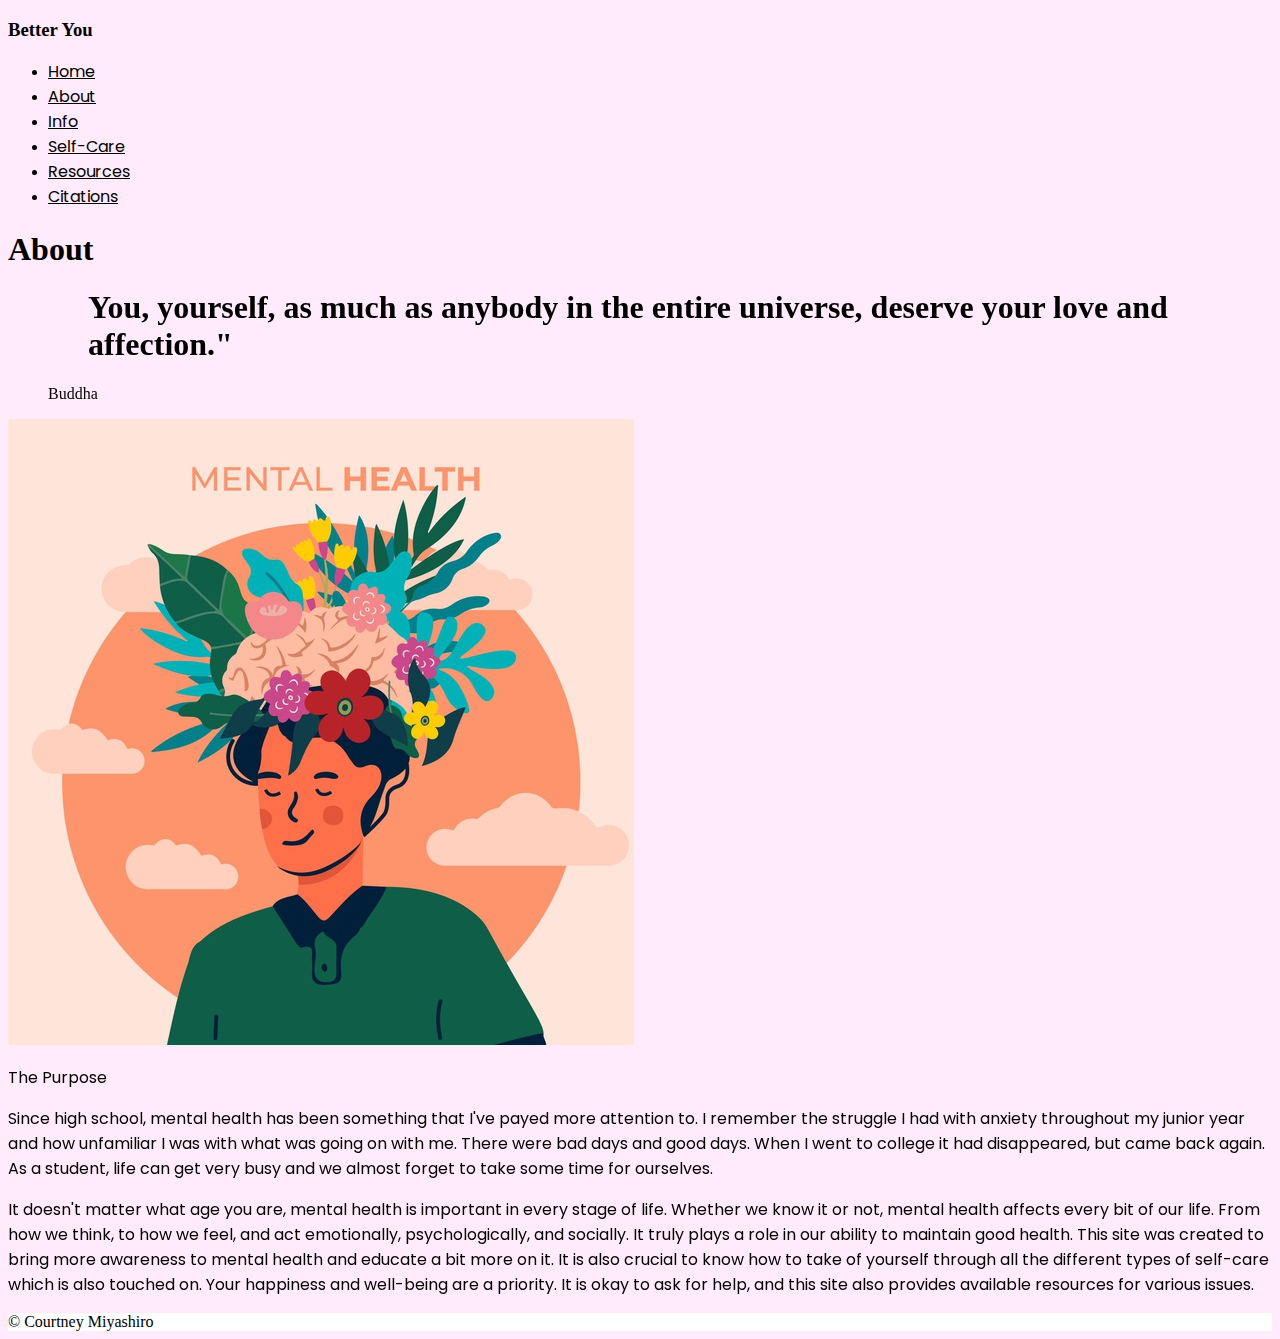
<file: about.html>
<!doctype html>
<html lang="en">
	<head>
		<meta charset="UTF-8">
		<meta name="description" content="A Beginner's Guide to Mental Health">
	  <meta name="author" content="Courtney Miyashiro">
		<meta name="viewport" content="width=device-width, initial-scale=1.0">
		<title>About</title>

		<!-- Bootstrap v5.0.0-beta3 -->
		<link href="https://cdn.jsdelivr.net/npm/bootstrap@5.0.0-beta3/dist/css/bootstrap.min.css" rel="stylesheet" integrity="sha384-eOJMYsd53ii+scO/bJGFsiCZc+5NDVN2yr8+0RDqr0Ql0h+rP48ckxlpbzKgwra6" crossorigin="anonymous">
    	
        <script src="https://cdn.jsdelivr.net/npm/bootstrap@5.0.0-beta3/dist/js/bootstrap.bundle.min.js" integrity="sha384-JEW9xMcG8R+pH31jmWH6WWP0WintQrMb4s7ZOdauHnUtxwoG2vI5DkLtS3qm9Ekf" crossorigin="anonymous"></script>
		
        <link href="css/custom.css" rel="stylesheet" type="text/css" media="screen">
        
        <!-- Google Fonts -->
        <link rel="preconnect" href="https://fonts.googleapis.com">
        <link rel="preconnect" href="https://fonts.gstatic.com" crossorigin>
        <link href="https://fonts.googleapis.com/css2?family=Poppins:wght@200;300;500&display=swap" rel="stylesheet">
        
        <!-- Animation -->
        <link href="https://unpkg.com/aos@2.3.1/dist/aos.css" rel="stylesheet">


	</head>

	<body>
        <div class="container">
            <div class="row">
            <header class="d-flex col-md-3 mt-3 mb-5">
                <h3>Better You</h3>
            </header>
            
            <nav class="col-md-9 mt-3 mb-5">
                <ul class="nav justify-content-end">
                    <li class="nav-item">
                        <a class="nav-link active" aria-current="page" href="index.html">Home</a>
                    </li>
                    <li class="nav-item">
                        <a class="nav-link" href="about.html">About</a>
                    </li>
                    <li class="nav-item">
                        <a class="nav-link" href="info.html">Info</a>
                    </li>
                    <li class="nav-item">
                        <a class="nav-link" href="selfcare.html">Self-Care</a>
                    </li>
                    <li class="nav-item">
                        <a class="nav-link" href="resources.html">Resources</a>
                    </li>
                    <li class="nav-item">
                        <a class="nav-link" href="citations.html">Citations</a>
                    </li>
                </ul>
            </nav>
        
        </div> 
        
            
            <div class="row"> <!-- start header -->
                <div class="col-md-12 text-center mb-4">
                    <h1 class="display-1">About</h1>
                </div>
            </div> 
            
              <div class="row"> <!-- start div row -->
                <div class="col-md-12 mb-4" data-aos="fade-up" data-aos-duration="1000" data-aos-delay="100">
                    <figure>
                        <blockquote class="blockquote text-center">
                            <h1 class="display-6">You, yourself, as much as anybody in the entire universe, deserve your love and affection."</h1>
                        </blockquote>
                        <figcaption class="blockquote-footer text-center">
                        Buddha
                        </figcaption>
                    </figure>
                </div>
            </div>
        
            
            <div class="row"> <!-- start div row -->
                <div class="col-md-6 mb-3" data-aos="fade-up" data-aos-duration="1000" data-aos-delay="100">
                    <img src="images/about.jpeg" class="img-fluid" alt="About Image">
                
                </div>
                
                <div class="col-md-6 mb-5" data-aos="fade-up" data-aos-duration="1000" data-aos-delay="100">
                    <p class="h2">The Purpose</p>
                    <p>Since high school, mental health has been something that I've payed more attention to. I remember the struggle I had with anxiety throughout my junior year and how unfamiliar I was with what was going on with me. There were bad days and good days. When I went to college it had disappeared, but came back again. As a student, life can get very busy and we almost forget to take some time for ourselves.
                    <br>
                    <p>It doesn't matter what age you are, mental health is important in every stage of life. Whether we know it or not, mental health affects every bit of our life. From how we think, to how we feel, and act emotionally, psychologically, and socially. It truly plays a role in our ability to maintain good health. This site was created to bring more awareness to mental health and educate a bit more on it. It is also crucial to know how to take of yourself through all the different types of self-care which is also touched on. Your happiness and well-being are a priority. It is okay to ask for help, and this site also provides available resources for various issues.</p>
                </div>
            </div> 
            
          <footer class="footer mt-auto py-3 bg-light">
                <div class="container">
                    <span class="text">&copy; Courtney Miyashiro</span>
                </div>
            </footer>
        </div>

	
    <script src="https://unpkg.com/aos@next/dist/aos.js"></script>
    <script>
    AOS.init();
    </script>

		
	</body>
</html>
</file>
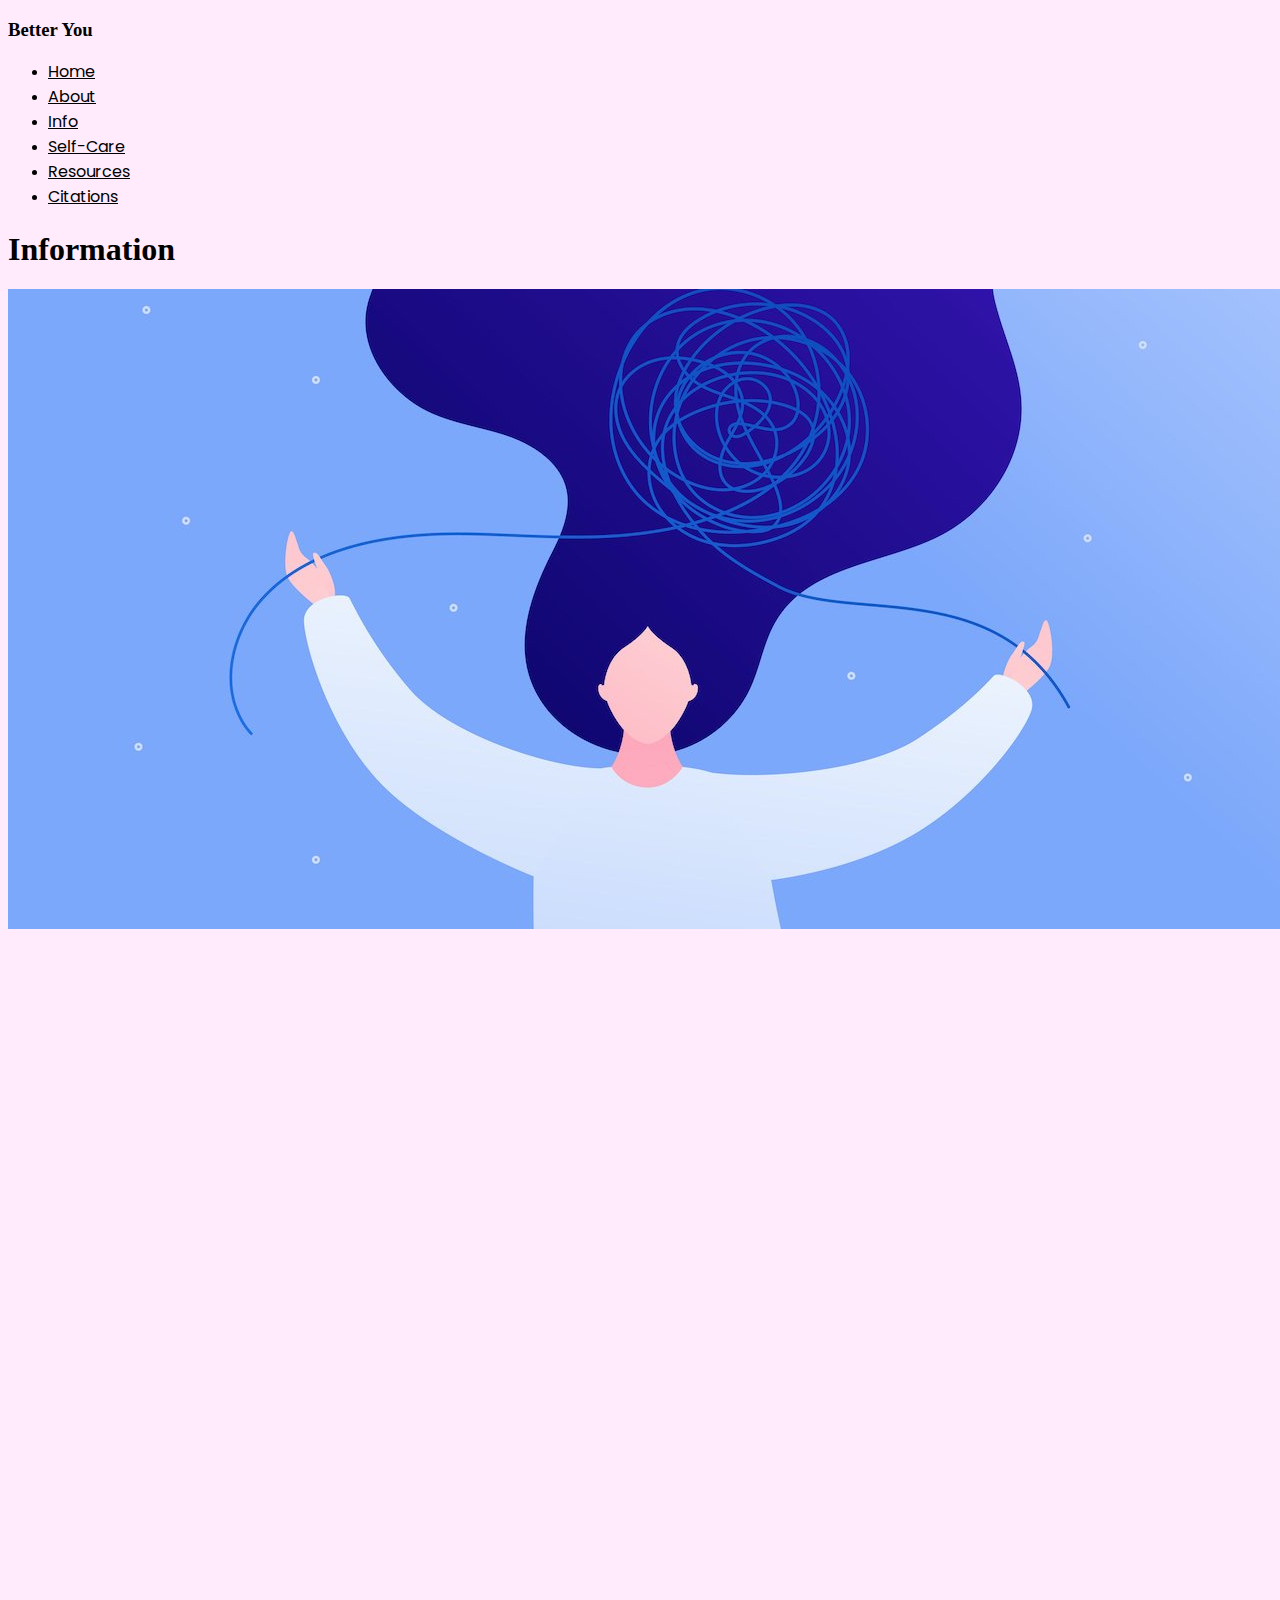
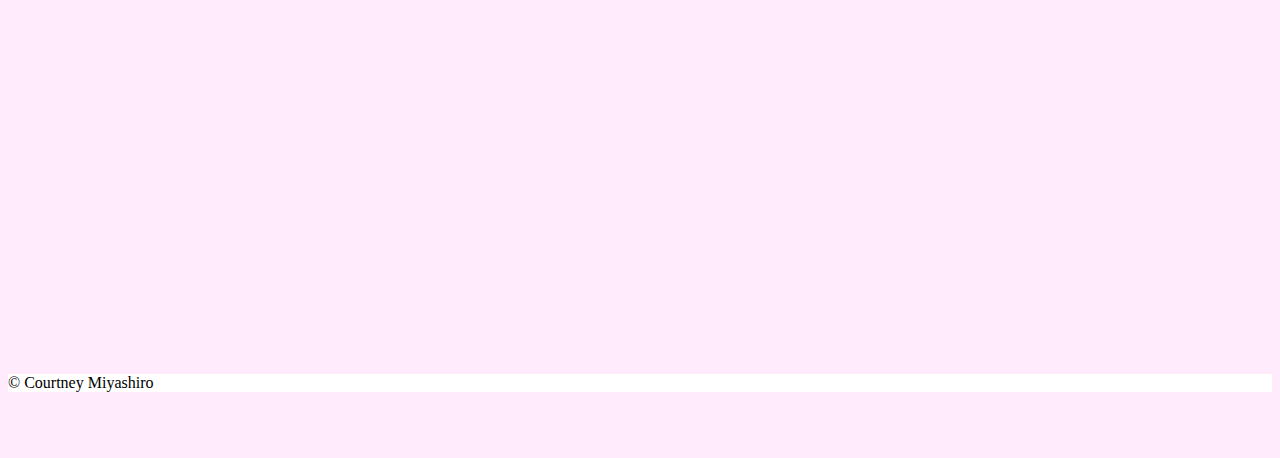
<file: info.html>
<!doctype html>
<html lang="en">
	<head>
		<meta charset="UTF-8">
		<meta name="description" content="A Beginner's Guide to Mental Health">
	  <meta name="author" content="Courtney Miyashiro">
		<meta name="viewport" content="width=device-width, initial-scale=1.0">
		<title>Information</title>

		<!-- Bootstrap v5.0.0-beta3 -->
		<link href="https://cdn.jsdelivr.net/npm/bootstrap@5.0.0-beta3/dist/css/bootstrap.min.css" rel="stylesheet" integrity="sha384-eOJMYsd53ii+scO/bJGFsiCZc+5NDVN2yr8+0RDqr0Ql0h+rP48ckxlpbzKgwra6" crossorigin="anonymous">
    	
        <script src="https://cdn.jsdelivr.net/npm/bootstrap@5.0.0-beta3/dist/js/bootstrap.bundle.min.js" integrity="sha384-JEW9xMcG8R+pH31jmWH6WWP0WintQrMb4s7ZOdauHnUtxwoG2vI5DkLtS3qm9Ekf" crossorigin="anonymous"></script>
		
        <link href="css/custom.css" rel="stylesheet" type="text/css" media="screen">

	 <!-- Google Fonts -->
        <link rel="preconnect" href="https://fonts.googleapis.com">
        <link rel="preconnect" href="https://fonts.gstatic.com" crossorigin>
        <link href="https://fonts.googleapis.com/css2?family=Poppins:wght@200;300;500&display=swap" rel="stylesheet">
        
        <!-- Animation -->
        <link href="https://unpkg.com/aos@2.3.1/dist/aos.css" rel="stylesheet">


	</head>

	<body>
        <div class="container">
            <div class="row">
            <header class="d-flex col-md-3 mt-3 mb-5">
                <h3>Better You</h3>
            </header>
            
            <nav class="col-md-9 mt-3 mb-5">
                <ul class="nav justify-content-end">
                    <li class="nav-item">
                        <a class="nav-link active" aria-current="page" href="index.html">Home</a>
                    </li>
                    <li class="nav-item">
                        <a class="nav-link" href="about.html">About</a>
                    </li>
                    <li class="nav-item">
                        <a class="nav-link" href="info.html">Info</a>
                    </li>
                    <li class="nav-item">
                        <a class="nav-link" href="selfcare.html">Self-Care</a>
                    </li>
                    <li class="nav-item">
                        <a class="nav-link" href="resources.html">Resources</a>
                    </li>
                    <li class="nav-item">
                        <a class="nav-link" href="citations.html">Citations</a>
                    </li>
                </ul>
            </nav>
        </div> 
            
        <div class="row">
            <div class="col-md-12 text-center mb-5">
                <h1 class="display-1">Information</h1>
             </div>
        </div> 
            
        <div class="row"> 
    	   <div class="jumbotron-2 center mb-5">
  			   <div class="container">
  				  <img src="images/infoimage.jpeg" alt="hero ad" class="img-fluid">
  			   </div>
		  </div> 
        </div> 
            
        <div class="row">
            <div class="col-md-12 mb-4" data-aos="fade-up" data-aos-duration="1000" data-aos-delay="100">
                <h2>What is Mental Health?</h2>
                <p>Mental health is an essential component of our everyday health and life. It includes our emotional, psychological, and social well-being. It also affects how we think, feel, and act. It is important to remember that mental health is vital in every stage of life from childhood to adulthood. </p>
                </div>
            </div>
        
        <div class="row">
            <div class="col-md-12 mb-4" data-aos="fade-up" data-aos-duration="1000" data-aos-delay="100">
                <h2>Why is Mental Health Important?</h2>
                <p>Both mental and physical health have a very close relationship. Without good mental health, it becomes harder for an individual to maintain good physical health. Mental health disorders such as anxiety, depression, personality, and psychotic can heavily affect an individual's ability to participate in activities that help improve health. As a result of this, poor physical health can have a major impact on mental health and can decrease a person's ability to participate treatment and recovery.</p>
            </div>
        </div>
            
        <div class="row">
            <div class="col-md-12 mb-4" data-aos="fade-up" data-aos-duration="1000" data-aos-delay="100">
                <h2>Mental Health Facts</h2>
                <ul class="list-unstyled">
                    <li>Some quick facts to know:
                        <ul>
                            <li>1 in 5 U.S adults experience mental illness each year</li>
                            <li>1 in 20 U.S adults experience serious mental illness each year</li>
                            <li>1 in 6 U.S youth aged from 6-17 experience a mental health disorder each year</li>
                            <li>Approximately 50% of all life-time mental illness begins by age 14 - 75% by age 24</li>
                            <li>Suicide is the second leading cause of death among individuals aged from 10-34 years old</li>
                        </ul>
                    </li>
                </ul>
            </div>
        </div>
            
        <div class="row">
            <div class="col-md-12 mb-4" data-aos="fade-up" data-aos-duration="1000" data-aos-delay="100">
                <h2>Mental Health Disorders</h2>
                <ul class="list-unstyled">
                    <li>There are many types of mental disorders; however, some of the most common types include:
                        <ul>
                            <li>Anxiety disorders - includes panic disorder, obsessive-compulsive disorder, and phobias</li>
                            <li>Depression disorder</li>
                            <li>Eating disorders</li>
                            <li>Personality and psychotic disorders</li>
                            <li>Post-tramautic stress disorder</li>
                        </ul>
                    </li>
                </ul>
            </div>
        </div>
        
        <div class="row">
            <div class="col-md-12 mb-4" data-aos="fade-up" data-aos-duration="1000" data-aos-delay="100">
                <h2>Positive Mental Health</h2>
                <p>It is difficult when your mental health seems to be declining. You are not alone. When dealing with mental health issues/disorders, it is good to focus on treating them by mitigating the symptoms. When it comes to doing this, our efforts should be focused on increasing positive mental health. Positive mental health is the presence of positive emotions and good functioning. Studies show that individuals who have more positive mental health are less likely to develop depression and chronic disease.</p>
                <ul class="list-unstyled">
                    <li>Positive mental health allows individuals to:
                        <ul>
                            <li>Realize their full potential</li>
                            <li>Work productively</li>
                            <li>Cope with the stresses of life</li>
                            <li>Make meaningful contributions to their communities</li>
                        </ul>
                    </li>
                </ul>
            </div>
        </div>
            
            
        <footer class="footer mt-auto py-3 bg-light">
                <div class="container">
                    <span class="text">&copy; Courtney Miyashiro</span>
                </div>
            </footer>
        </div>
    
   
    <script src="https://unpkg.com/aos@next/dist/aos.js"></script>
    <script>
    AOS.init();
    </script>
		
	</body>
</html>
</file>
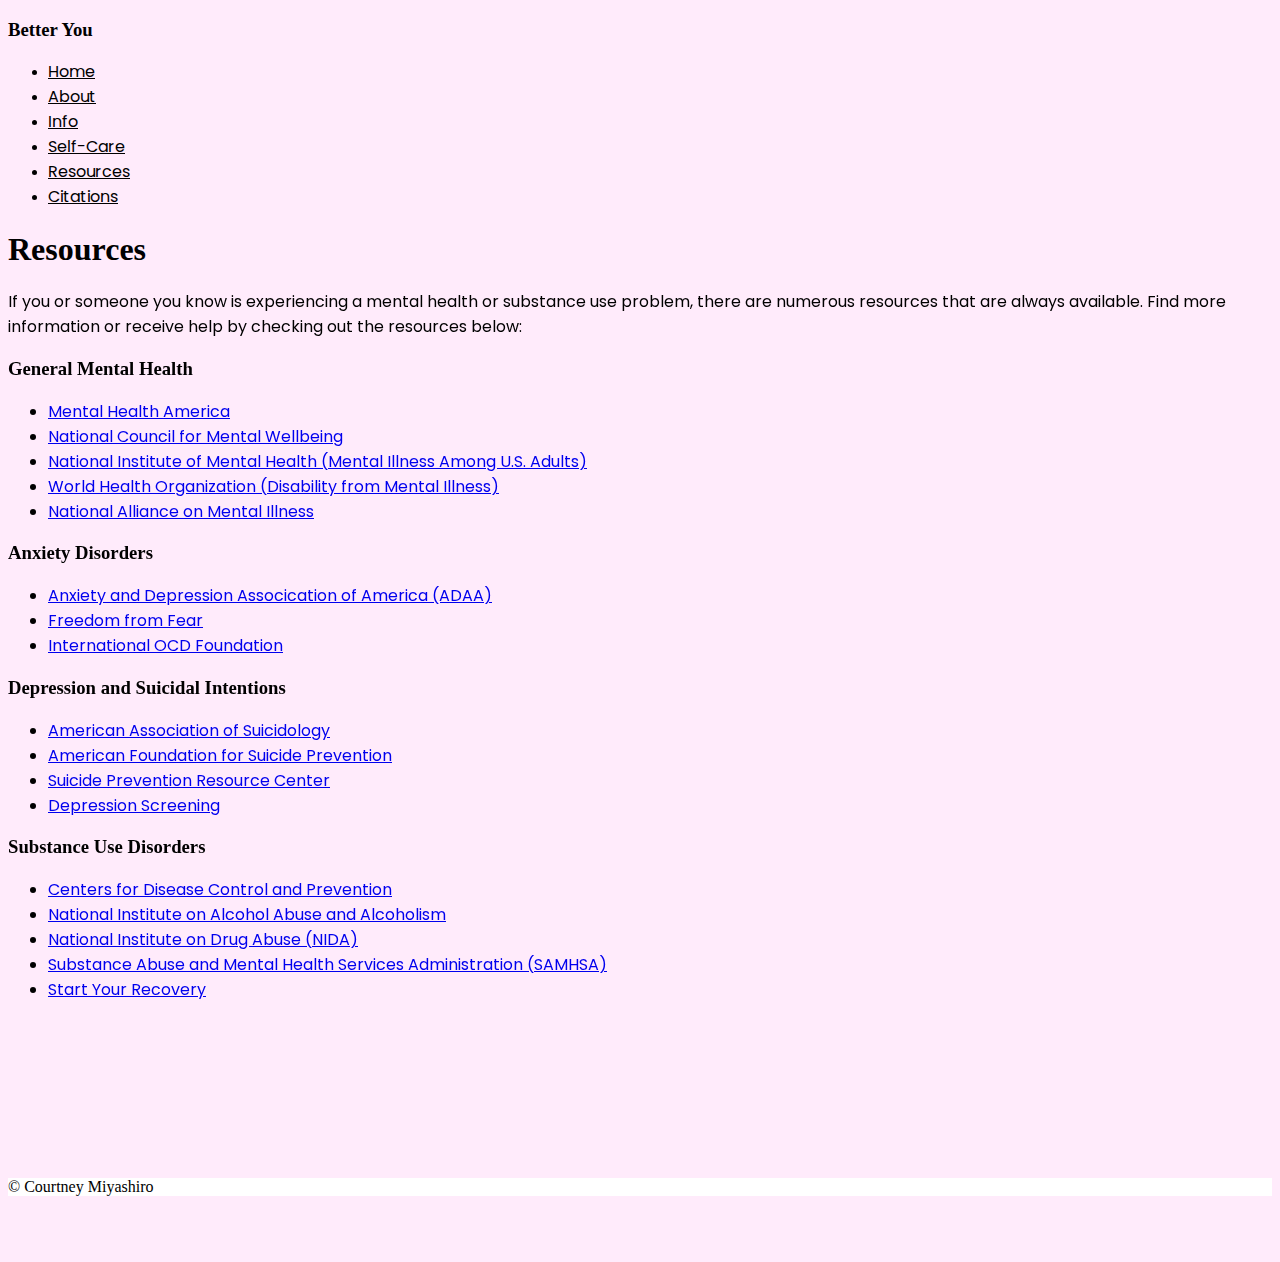
<file: resources.html>
<!doctype html>
<html lang="en">
	<head>
		<meta charset="UTF-8">
		<meta name="description" content="A Beginner's Guide to Mental Health">
	  <meta name="author" content="Courtney Miyashiro">
		<meta name="viewport" content="width=device-width, initial-scale=1.0">
		<title>Resources</title>

		<!-- Bootstrap v5.0.0-beta3 -->
		<link href="https://cdn.jsdelivr.net/npm/bootstrap@5.0.0-beta3/dist/css/bootstrap.min.css" rel="stylesheet" integrity="sha384-eOJMYsd53ii+scO/bJGFsiCZc+5NDVN2yr8+0RDqr0Ql0h+rP48ckxlpbzKgwra6" crossorigin="anonymous">
    	
        <script src="https://cdn.jsdelivr.net/npm/bootstrap@5.0.0-beta3/dist/js/bootstrap.bundle.min.js" integrity="sha384-JEW9xMcG8R+pH31jmWH6WWP0WintQrMb4s7ZOdauHnUtxwoG2vI5DkLtS3qm9Ekf" crossorigin="anonymous"></script>
		
        <link href="css/custom.css" rel="stylesheet" type="text/css" media="screen">

 <!-- Google Fonts -->
        <link rel="preconnect" href="https://fonts.googleapis.com">
        <link rel="preconnect" href="https://fonts.gstatic.com" crossorigin>
        <link href="https://fonts.googleapis.com/css2?family=Poppins:wght@200;300;500&display=swap" rel="stylesheet">

        <!-- Animation -->
        <link href="https://unpkg.com/aos@2.3.1/dist/aos.css" rel="stylesheet">
	</head>

	<body>
        <div class="container">
            <div class="row">
            <header class="d-flex col-md-3 mt-3 mb-5">
                <h3>Better You</h3>
            </header>
            
            <nav class="col-md-9 mt-3 mb-5">
                <ul class="nav justify-content-end">
                    <li class="nav-item">
                        <a class="nav-link active" aria-current="page" href="index.html">Home</a>
                    </li>
                    <li class="nav-item">
                        <a class="nav-link" href="about.html">About</a>
                    </li>
                    <li class="nav-item">
                        <a class="nav-link" href="info.html">Info</a>
                    </li>
                    <li class="nav-item">
                        <a class="nav-link" href="selfcare.html">Self-Care</a>
                    </li>
                    <li class="nav-item">
                        <a class="nav-link" href="resources.html">Resources</a>
                    </li>
                    <li class="nav-item">
                        <a class="nav-link" href="citations.html">Citations</a>
                    </li>
                </ul>
            </nav>
        
        </div> 

            <div class="row">
                <div class="col-md-12 text-center mb-">
                    <h1 class="display-1">Resources</h1>
                </div>
            </div>
            
            <div class="row">
                <div class="col-md-12 text-center mb-4" data-aos="fade-up" data-aos-duration="1000" data-aos-delay="100">
                    <p class="lead">If you or someone you know is experiencing a mental health or substance use problem, there are numerous resources that are always available. Find more information or receive help by checking out the resources below:</p>
                </div>
            </div>
            
            <div class="row"> 
                <div class="col-md-12" data-aos="fade-up" data-aos-duration="1000" data-aos-delay="100">
                    <h3>General Mental Health</h3>
                    <ul class="list-unstyled">
                        <li><a href="https://www.mhanational.org/" target="_blank">Mental Health America</a></li>
                       
                        <li><a href="https://www.thenationalcouncil.org/" target="_blank">National Council for Mental Wellbeing</a></li>
                        
                        <li><a href="https://www.nimh.nih.gov/health/statistics/mental-illness/" target="_blank">National Institute of Mental Health (Mental Illness Among U.S. Adults)</a></li>
                        
                        <li><a href="https://www.who.int//" target="_blank">World Health Organization (Disability from Mental Illness)</a></li>
                        
                        <li><a href="https://www.nami.org/Home/" target="_blank">National Alliance on Mental Illness</a></li>
                    </ul>
                </div> 
            </div> <!--end-->
            
             <div class="row"> 
                <div class="col-md-12" data-aos="fade-up" data-aos-duration="1000" data-aos-delay="100">
                    <h3>Anxiety Disorders</h3>
                    <ul class="list-unstyled">
                        <li><a href="https://adaa.org/" target="_blank">Anxiety and Depression Assocication of America (ADAA)</a></li>
            
                        <li><a href="http://www.freedomfromfear.org/" target="_blank">Freedom from Fear</a></li>
                        
                        <li><a href="https://iocdf.org/" target="_blank">International OCD Foundation</a></li>
                     
                    </ul>
                </div> 
            </div> 
                 
                
            <div class="row"> 
                <div class="col-md-12" data-aos="fade-up" data-aos-duration="1000" data-aos-delay="100">
                    <h3>Depression and Suicidal Intentions</h3>
                    <ul class="list-unstyled">
                        <li><a href="https://suicidology.org/" target="_blank">American Association of Suicidology</a></li>
                       
                        <li><a href="https://afsp.org/" target="_blank">American Foundation for Suicide Prevention</a></li>
                       
                        <li><a href="https://www.sprc.org/" target="_blank">Suicide Prevention Resource Center</a></li>
                       
                        <li><a href="https://screening.mhanational.org/screening-tools/depression/?ref=http://depression-screening.org&show=1" target="_blank">Depression Screening</a></li>
                    </ul>
                </div>
             </div> 
                
            <div class="row">
                <div class="col-md-12" data-aos="fade-up" data-aos-duration="1000" data-aos-delay="100">
                    <h3>Substance Use Disorders</h3>
                    <ul class="list-unstyled">
                        <li><a href="https://smokefree.gov/" target="_blank">Centers for Disease Control and Prevention</a></li>
                        
                        <li><a href="https://www.niaaa.nih.gov/" target="_blank">National Institute on Alcohol Abuse and Alcoholism</a></li>
                        
                        <li><a href="https://www.drugabuse.gov/" target="_blank">National Institute on Drug Abuse (NIDA)</a></li>
                        
                        <li><a href="https://www.samhsa.gov/" target="_blank">Substance Abuse and Mental Health Services Administration (SAMHSA)</a></li>
                            
                        <li><a href="https://startyourrecovery.org/" target="_blank">Start Your Recovery</a></li>
                    </ul>
                </div>    
            </div> 
                
            <div class="row"> 
                <div class="col-md-12 mb-5" data-aos="fade-up" data-aos-duration="1000" data-aos-delay="100">
                    <h3>Help Lines</h3>
                    <ul class="list-unstyled">
                        <li>Amerian Psychiatric Association Answer Center - <u>1-888-35-PSYCH (77924)</u></li>
                        
                        <li>American Psychological Assoication of Public Education Line- <u>1-800-964-2000</u></li>
                        
                        <li>National Suicide Prevention Lifeline- <u>1-800-273-TALK (8255)</u></li>
                        
                        <li>National Cancer Institute Smoking Quitline- <u>1-877-44U-QUIT (1-877-448-7848)</u></li>
                    </ul>
                </div>
            </div> 
            
            <footer class="footer mt-auto py-3 bg-light">
                <div class="container">
                    <span class="text">&copy; Courtney Miyashiro</span>
                </div>
            </footer>
        </div>
	
    <script src="https://unpkg.com/aos@next/dist/aos.js"></script>
    <script>
    AOS.init();
    </script>
        
	</body>
</html>
</file>
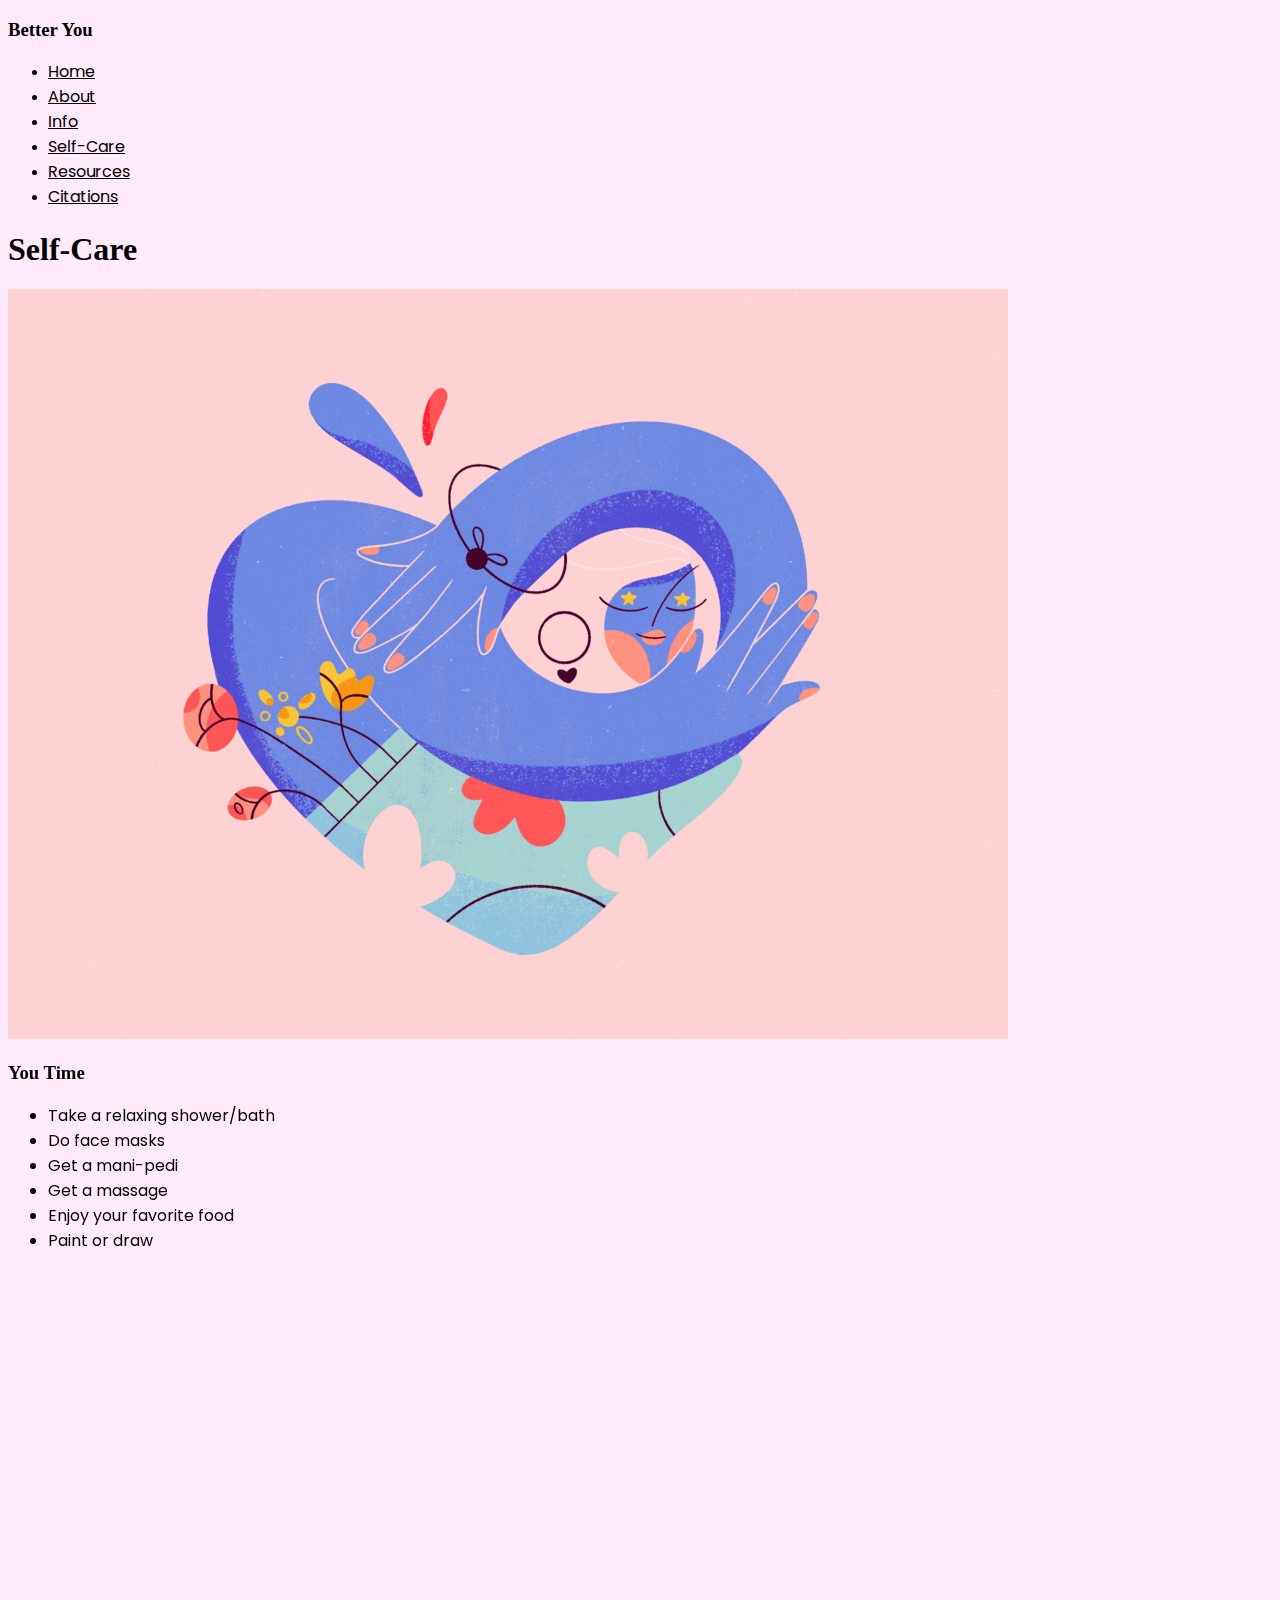
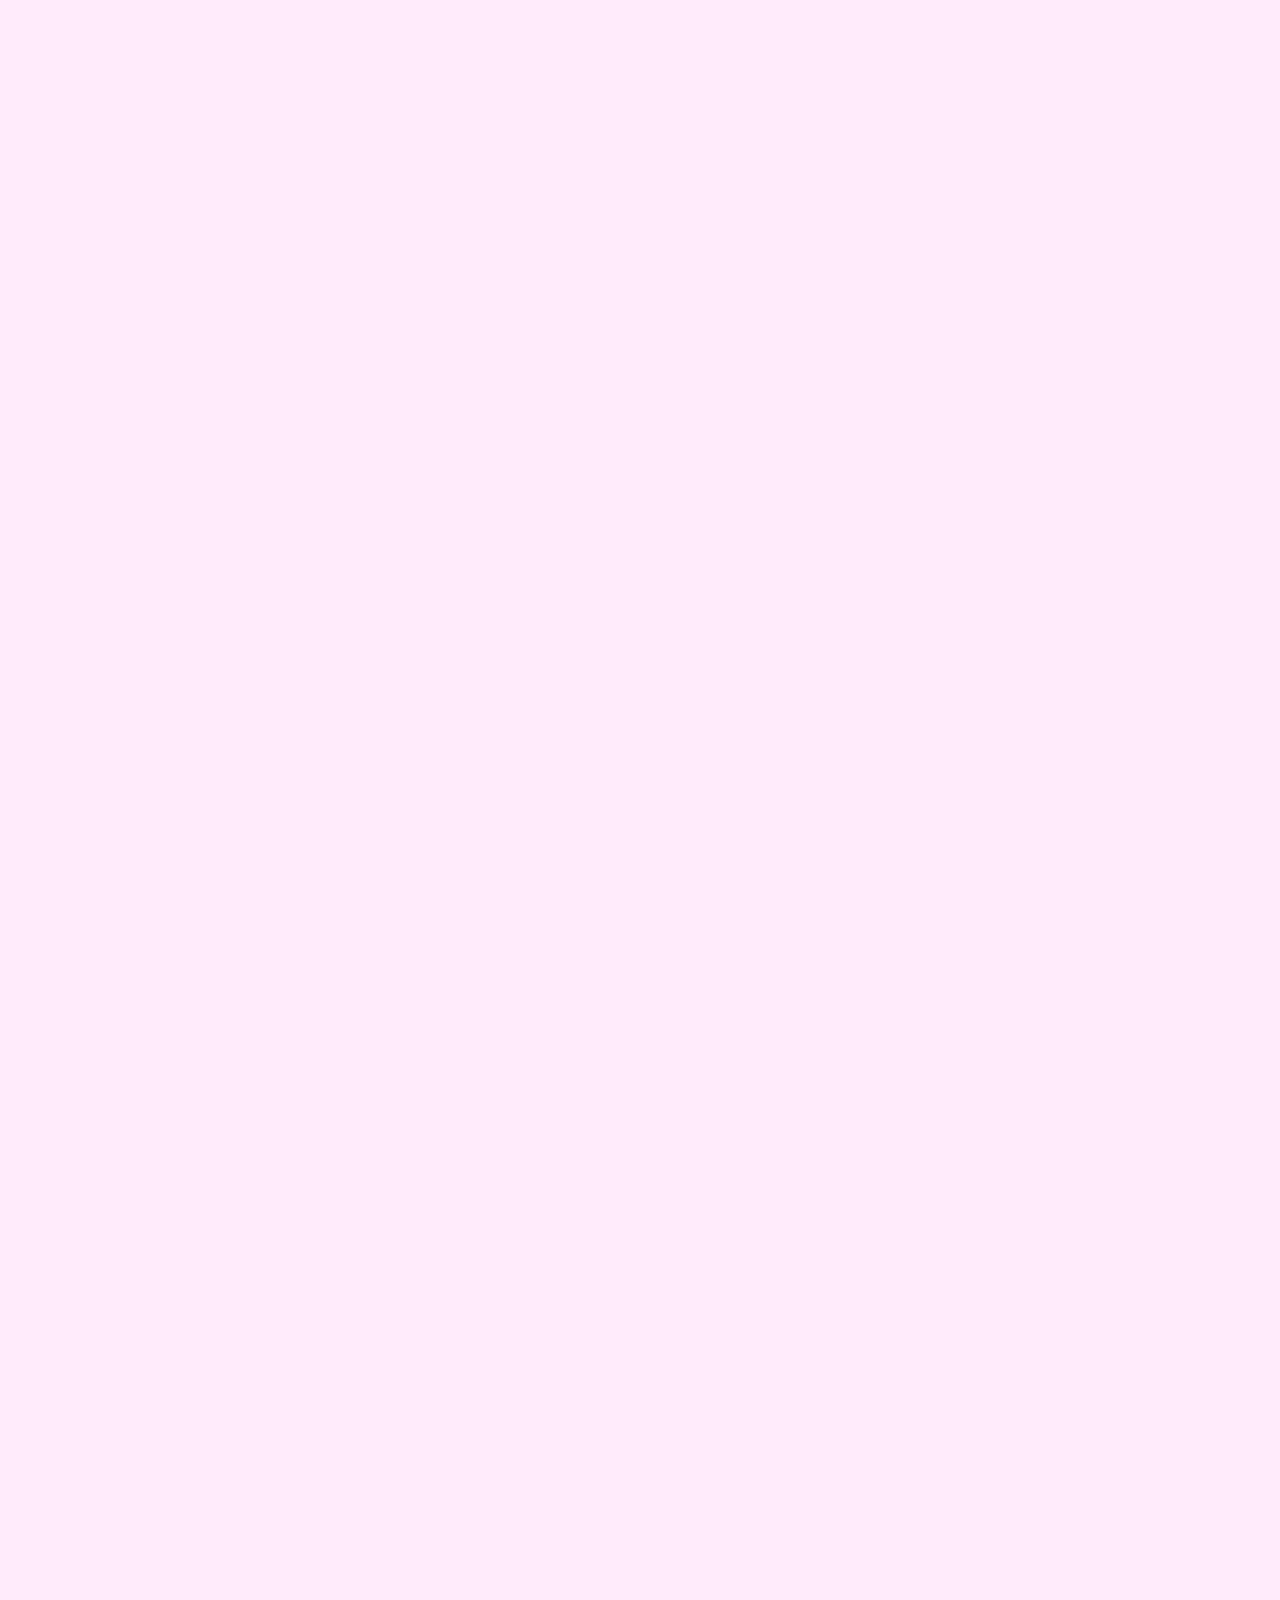
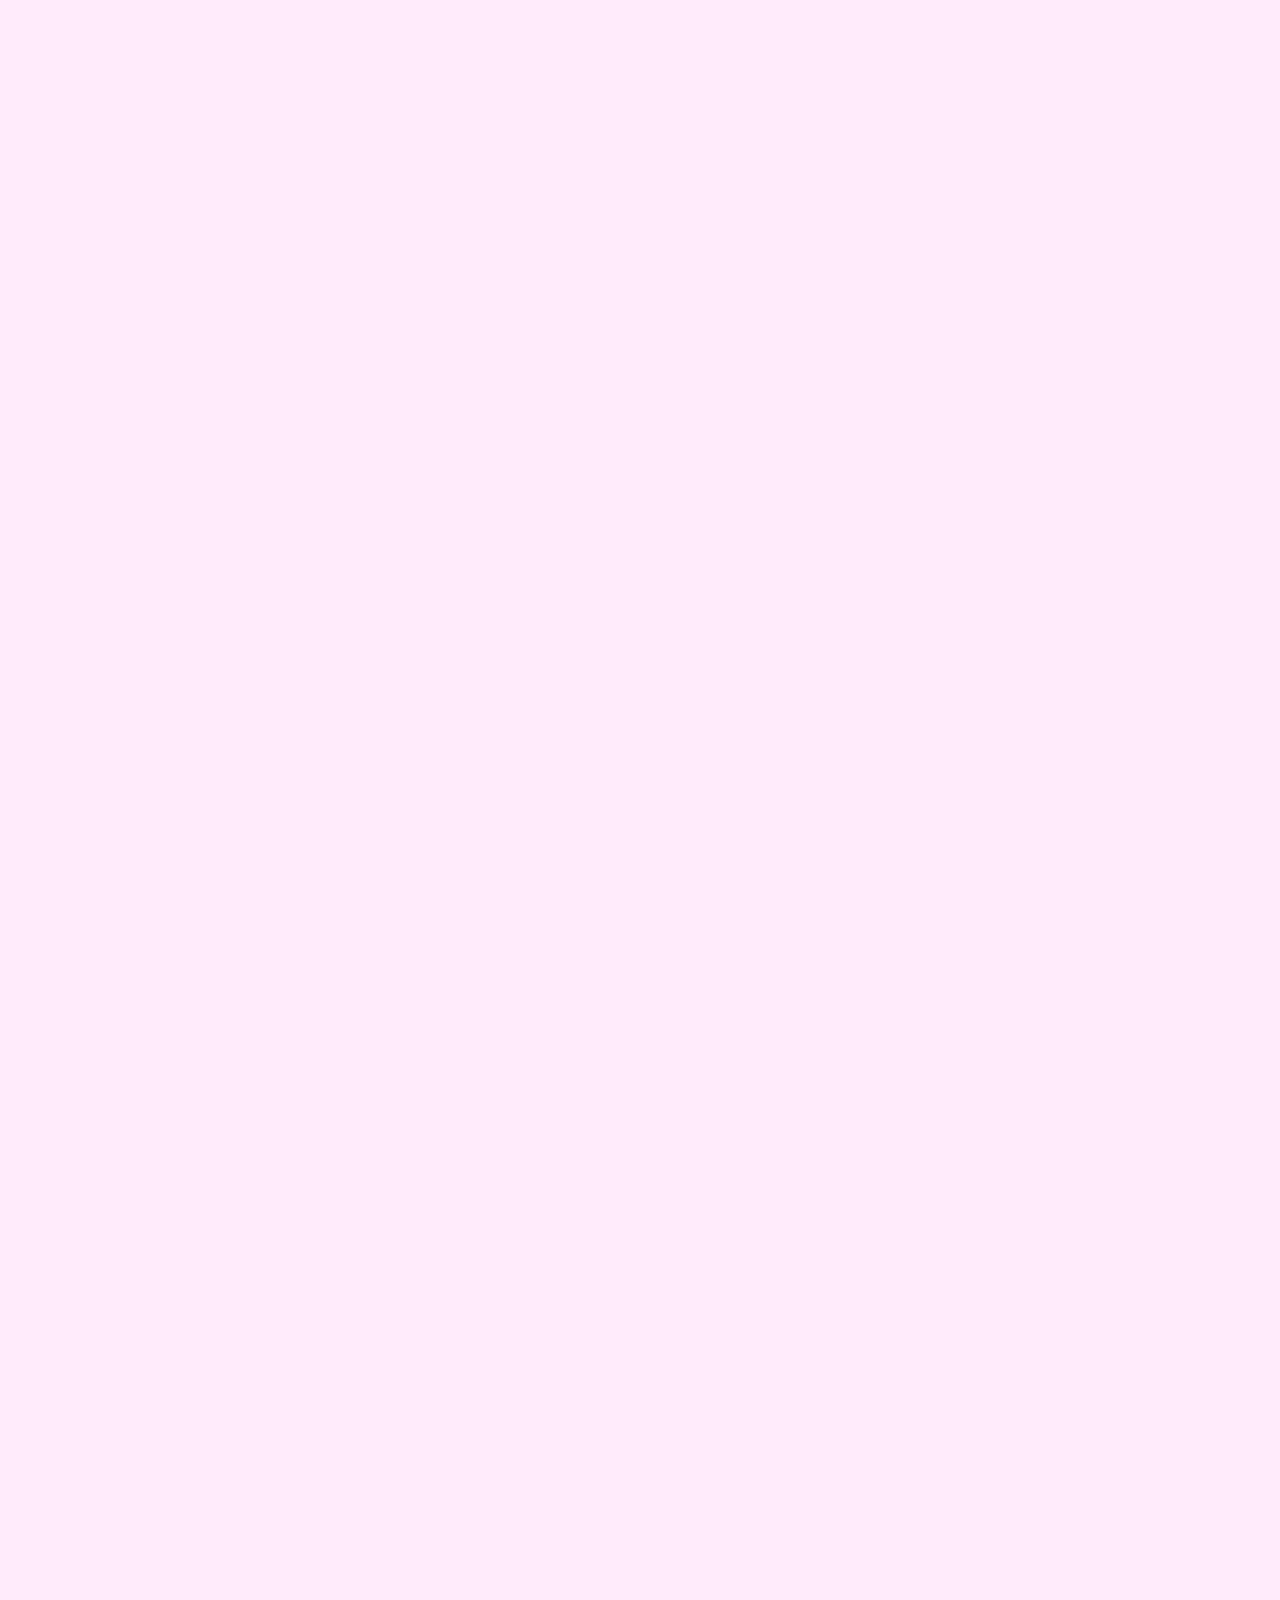
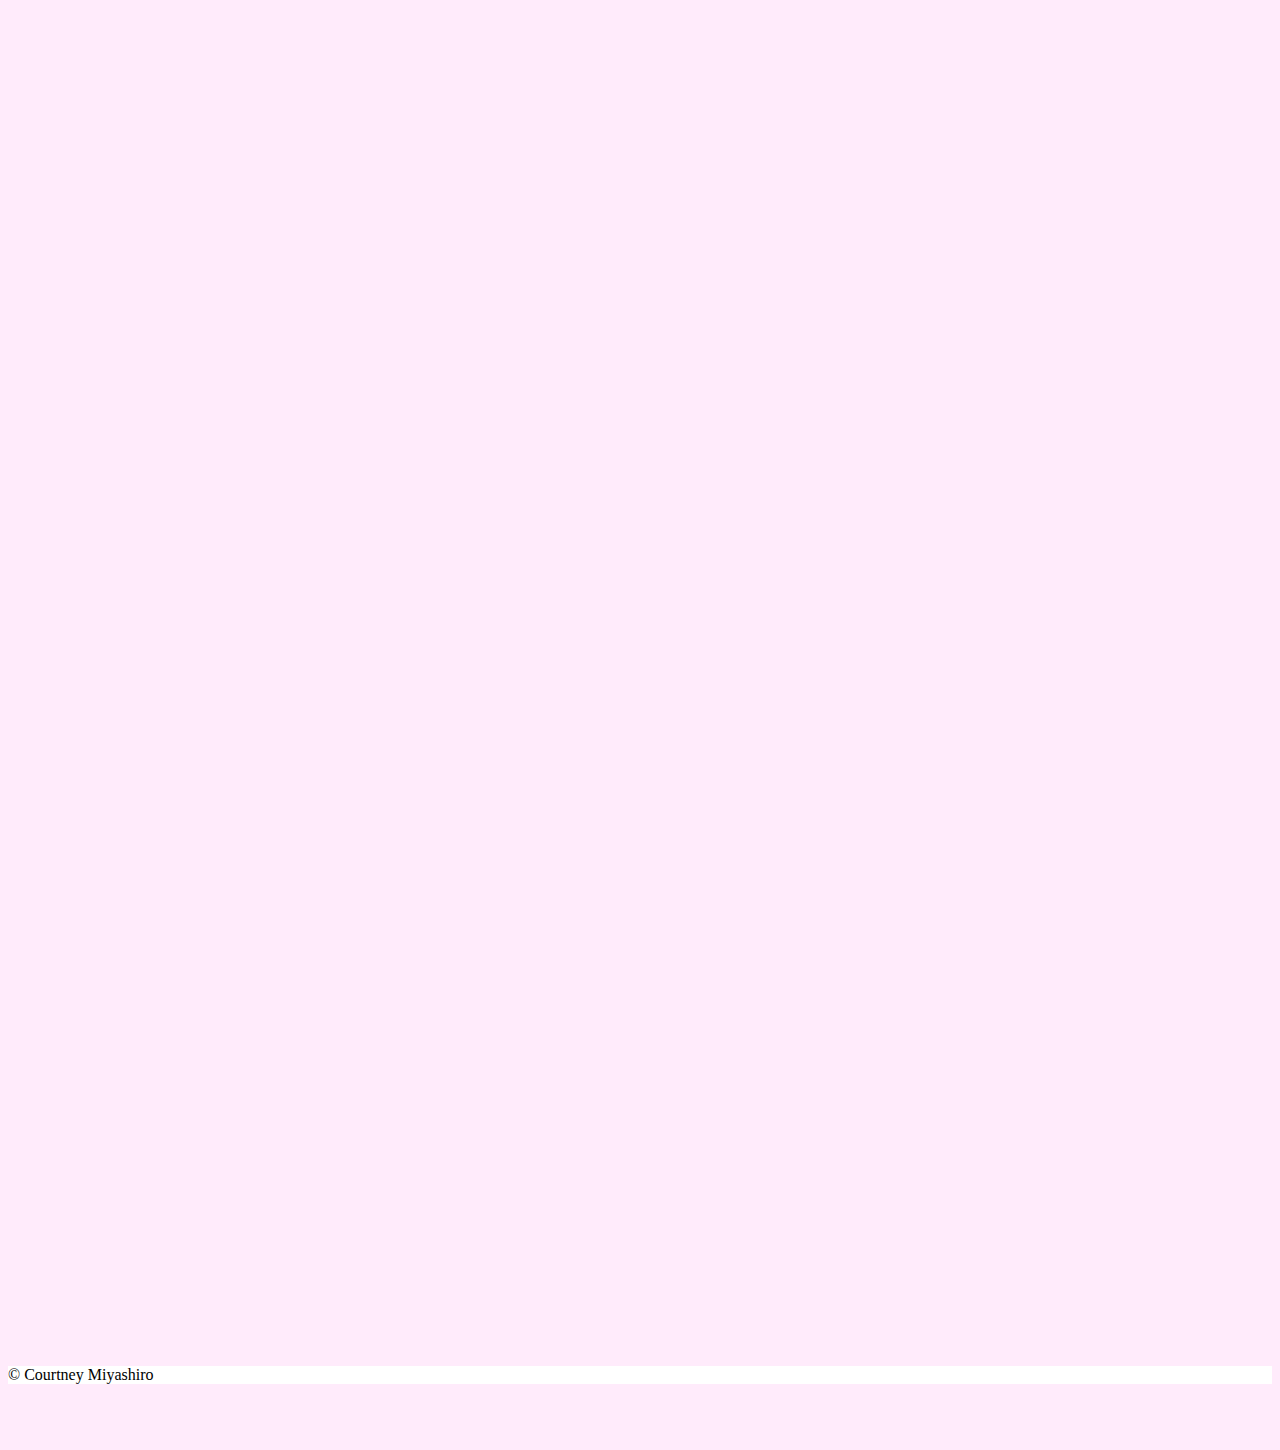
<file: selfcare.html>
<!doctype html>
<html lang="en">
	<head>
		<meta charset="UTF-8">
		<meta name="description" content="A Beginner's Guide to Mental Health">
	  <meta name="author" content="Courtney Miyashiro">
		<meta name="viewport" content="width=device-width, initial-scale=1.0">
		<title>Self-Care</title>

		<!-- Bootstrap v5.0.0-beta3 -->
		<link href="https://cdn.jsdelivr.net/npm/bootstrap@5.0.0-beta3/dist/css/bootstrap.min.css" rel="stylesheet" integrity="sha384-eOJMYsd53ii+scO/bJGFsiCZc+5NDVN2yr8+0RDqr0Ql0h+rP48ckxlpbzKgwra6" crossorigin="anonymous">
    	
        <script src="https://cdn.jsdelivr.net/npm/bootstrap@5.0.0-beta3/dist/js/bootstrap.bundle.min.js" integrity="sha384-JEW9xMcG8R+pH31jmWH6WWP0WintQrMb4s7ZOdauHnUtxwoG2vI5DkLtS3qm9Ekf" crossorigin="anonymous"></script>
		
        <link href="css/custom.css" rel="stylesheet" type="text/css" media="screen">
        
        <!-- Google Fonts -->
        <link rel="preconnect" href="https://fonts.googleapis.com">
        <link rel="preconnect" href="https://fonts.gstatic.com" crossorigin>
        <link href="https://fonts.googleapis.com/css2?family=Poppins:wght@200;300;500&display=swap" rel="stylesheet">
        
        <!-- Animation -->
        <link href="https://unpkg.com/aos@2.3.1/dist/aos.css" rel="stylesheet">


	</head>

	<body>
        <div class="container">
            <div class="row">
                <header class="d-flex col-md-3 mt-3 mb-5">
                    <h3>Better You</h3>
                </header>
            
            <nav class="col-md-9 mt-3 mb-5">
                <ul class="nav justify-content-end">
                    <li class="nav-item">
                        <a class="nav-link active" aria-current="page" href="index.html">Home</a>
                    </li>
                    <li class="nav-item">
                        <a class="nav-link" href="about.html">About</a>
                    </li>
                    <li class="nav-item">
                        <a class="nav-link" href="info.html">Info</a>
                    </li>
                    <li class="nav-item">
                        <a class="nav-link" href="selfcare.html">Self-Care</a>
                    </li>
                    <li class="nav-item">
                        <a class="nav-link" href="resources.html">Resources</a>
                    </li>
                    <li class="nav-item">
                        <a class="nav-link" href="citations.html">Citations</a>
                    </li>
                </ul>
            </nav>
        
        </div> 
        
          <div class="row">
                <div class="col-md-12 text-center mb-5">
                    <h1 class="display-1">Self-Care</h1>
                </div>
            </div>
            
            <div class="row"> 
                <div class="col-md-4 mb-5" data-aos="fade-up" data-aos-duration="1000" data-aos-delay="100">
                    <div class="card" style="width: 95%;">
                        <img src="images/youtime.png" class=card-img-bottom alt="You Time">
                        <div class="card-body">
                            <h3>You Time</h3>
                            <ul class="list-unstyled">
                                    <li>Take a relaxing shower/bath</li>
                                    <li>Do face masks</li>
                                    <li>Get a mani-pedi</li>
                                    <li>Get a massage</li>
                                    <li>Enjoy your favorite food</li>
                                    <li>Paint or draw</li>
                            </ul>
                        </div>
                    </div>
                </div>
        
                <div class="col-md-4" data-aos="fade-up" data-aos-duration="1000" data-aos-delay="100">
                    <div class="card" style="width: 95%;">
                        <img src="images/family.png" class=card-img-bottom alt="Family Friend Time">
                        <div class="card-body">
                            <h3>Family/Friend Time</h3>
                            <ul class="list-unstyled">
                                    <li>Talk to loved ones</li>
                                    <li>Connect with peers</li>
                                    <li>Go out with friends</li>
                                    <li>Plan a night in</li>
                                    <li>Hug someone you love</li>
                                    <li>Always stay in touch</li>
                            </ul>
                        </div>
                    </div>
                </div>

                <div class="col-md-4" data-aos="fade-up" data-aos-duration="1000" data-aos-delay="100">
                    <div class="card" style="width: 95%;">
                        <img src="images/fitness.png" class=card-img-top alt="Fitness Time">
                        <div class="card-body">
                            <h3>Active Time</h3>
                            <ul class="list-unstyled">
                                 <li>Yoga/Stretch</li>
                                    <li>Swim</li>
                                    <li>Go to the gym</li>
                                    <li>Play with pets</li>
                                    <li>Go on a run or walk</li>
                                    <li>Try a sport</li>
                            </ul>
                        </div>
                    </div>
                </div>
            </div> 
            
            <div class="row"> 
                 <div class="col-md-4 mt-5 mb-5" data-aos="fade-up" data-aos-duration="1000" data-aos-delay="100">
                    <div class="card" style="width: 95%;">
                        <img src="images/outdoors.png" class=card-img-bottom alt="Outdoors Time">
                        <div class="card-body">
                            <h3>Outdoors Time</h3>
                            <ul class="list-unstyled">
                                    <li>Hike</li>
                                    <li>Go on a bike ride</li>
                                    <li>Meditate</li>
                                    <li>Go camping</li>
                                    <li>Take a lunch break</li>
                                    <li>Practice mindfulness</li>
                            </ul>
                        </div>
                    </div>
                </div>
        
                <div class="col-md-4 mt-5 mb-5" data-aos="fade-up" data-aos-duration="1000" data-aos-delay="100">
                    <div class="card" style="width: 95%;">
                        <img src="images/home.png" class=card-img-bottom alt="Home Time">
                        <div class="card-body">
                            <h3>Home Time</h3>
                            <ul class="list-unstyled">
                                    <li>De-clutter your space</li>
                                    <li>Cook a new recipe</li>
                                    <li>Watch a show/movie</li>
                                    <li>Journal</li>
                                    <li>Take a nap</li>
                                    <li>Unplug electronics</li>
                            </ul>
                        </div>
                    </div>
                </div>

                <div class="col-md-4 mt-5 mb-5" data-aos="fade-up" data-aos-duration="1000" data-aos-delay="100">
                    <div class="card" style="width: 95%;">
                        <img src="images/sleep.png" class=card-img-bottom alt="Sleep Time">
                        <div class="card-body">
                            <h3>Sleep Time</h3>
                            <ul class="list-unstyled">
                                    <li>Skip caffeine</li>
                                    <li>Stick to a schedule</li>
                                    <li>Make your bed cozy</li>
                                    <li>Create a sanctuary</li>
                                    <li>Exercise to increase sleep</li>
                                    <li>Plan for the next day</li>
                            </ul>
                        </div>
                    </div>
                </div>
            </div> 
            
            <footer class="footer mt-auto py-3 bg-light">
                <div class="container">
                    <span class="text">&copy; Courtney Miyashiro</span>
                </div>
            </footer>
        </div>

    <script src="https://unpkg.com/aos@next/dist/aos.js"></script>
    <script>
    AOS.init();
    </script>
		
	</body>
</html>
</file>
<file: css/custom.css>
@charset "UTF-8";
/* Add your custom CSS declarations below  */
body { 
    background-color: #FFEBFB; 
}
.cover-container {
    padding-top: 80px;
    padding-bottom:70px
}
.jumbotron {
    background-image: url("../images/gradient.jpg");
    background-size: cover;
    width:100%;
    height: 100%;
}
h1 h2 h3 h4 {
    font-family: 'Poppins', sans-serif;
}

p {
    font-family: 'Poppins', sans-serif;
}

a.nav-link {
    font-family: 'Poppins', sans-serif;
    color:black;
}

a:hover {
    color:#447BFE;
}
.btn {
    color:#447BFE;
    background-color:white;
}
.list-unstyled {
    font-family: 'Poppins', sans-serif;
}
.book {
    color:black;
    font-size:80px;
}
.heart {
    color:black;
    font-size:79px;
}
.person {
    color:black;
    font-size:79px;
}
footer {
    color:black;
    background-color:white;
}
</file>
